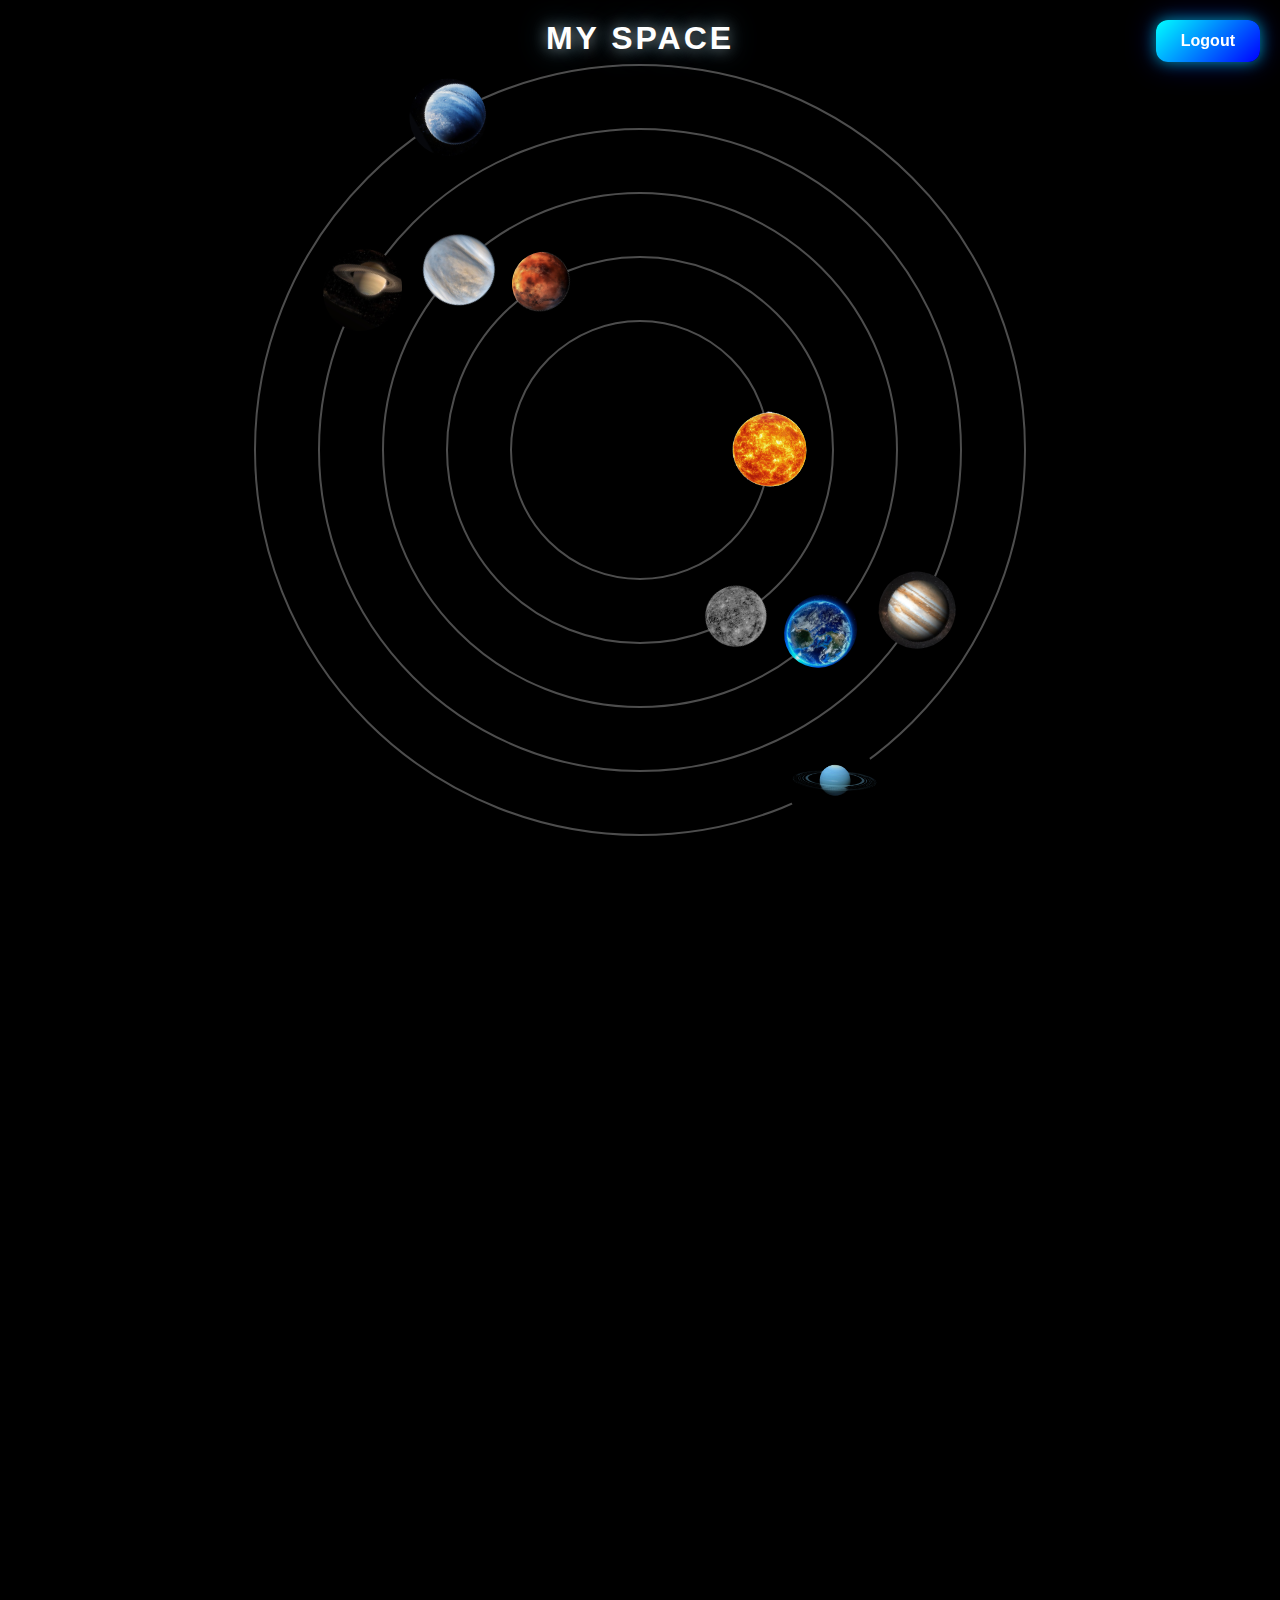
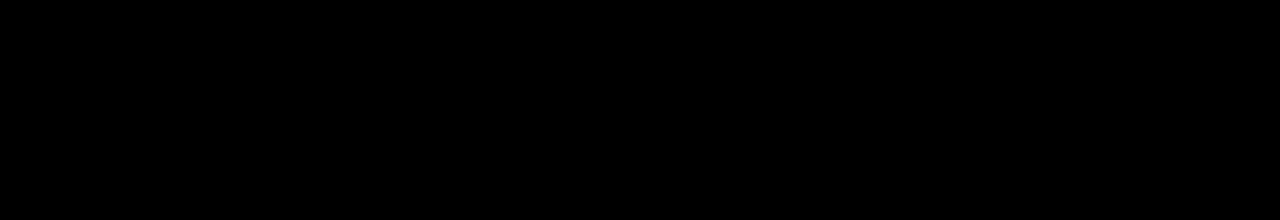
<file: myspace.html>
<!DOCTYPE html>
<html lang="en">
<head>
<meta charset="UTF-8">
<meta name="viewport" content="width=device-width, initial-scale=1.0">
<link rel="stylesheet" href="myspace.css">
</head>
<body>

<div class="title">
  <h1>
    MY SPACE
  </h1>
  <button id="logout">Logout</button>
</div>

<!-- Ring 1 → 1 planet -->
<div class="ring" style="width:20vw; height:20vw;">
    <div class="planet-wrapper wrapper-1">
        <div class="planet" data-planet="1"></div>
    </div>
</div>

<!-- Ring 2 → 2 planets -->
<div class="ring" style="width:30vw; height:30vw;">
    <div class="planet-wrapper wrapper-2a">
        <div class="planet" data-planet="2"></div>
    </div>
    <div class="planet-wrapper wrapper-2b">
        <div class="planet" data-planet="3"></div>
    </div>
</div>

<!-- Ring 3 → 2 planets -->
<div class="ring" style="width:40vw; height:40vw;">
    <div class="planet-wrapper wrapper-3a">
        <div class="planet" data-planet="4"></div>
    </div>
    <div class="planet-wrapper wrapper-3b">
        <div class="planet" data-planet="5"></div>
    </div>
</div>

<!-- Ring 4 → 2 planets -->
<div class="ring" style="width:50vw; height:50vw;">
    <div class="planet-wrapper wrapper-4a">
        <div class="planet" data-planet="6"></div>
    </div>
    <div class="planet-wrapper wrapper-4b">
        <div class="planet" data-planet="7"></div>
    </div>
</div>

<!-- Ring 5 → 2 planets -->
<div class="ring" style="width:60vw; height:60vw;">
    <div class="planet-wrapper wrapper-5a">
        <div class="planet" data-planet="8"></div>
    </div>
    <div class="planet-wrapper wrapper-5b">
        <div class="planet" data-planet="9"></div>
    </div>
</div>

<script src="myspace.js"></script>
</body>
</html>
</file>
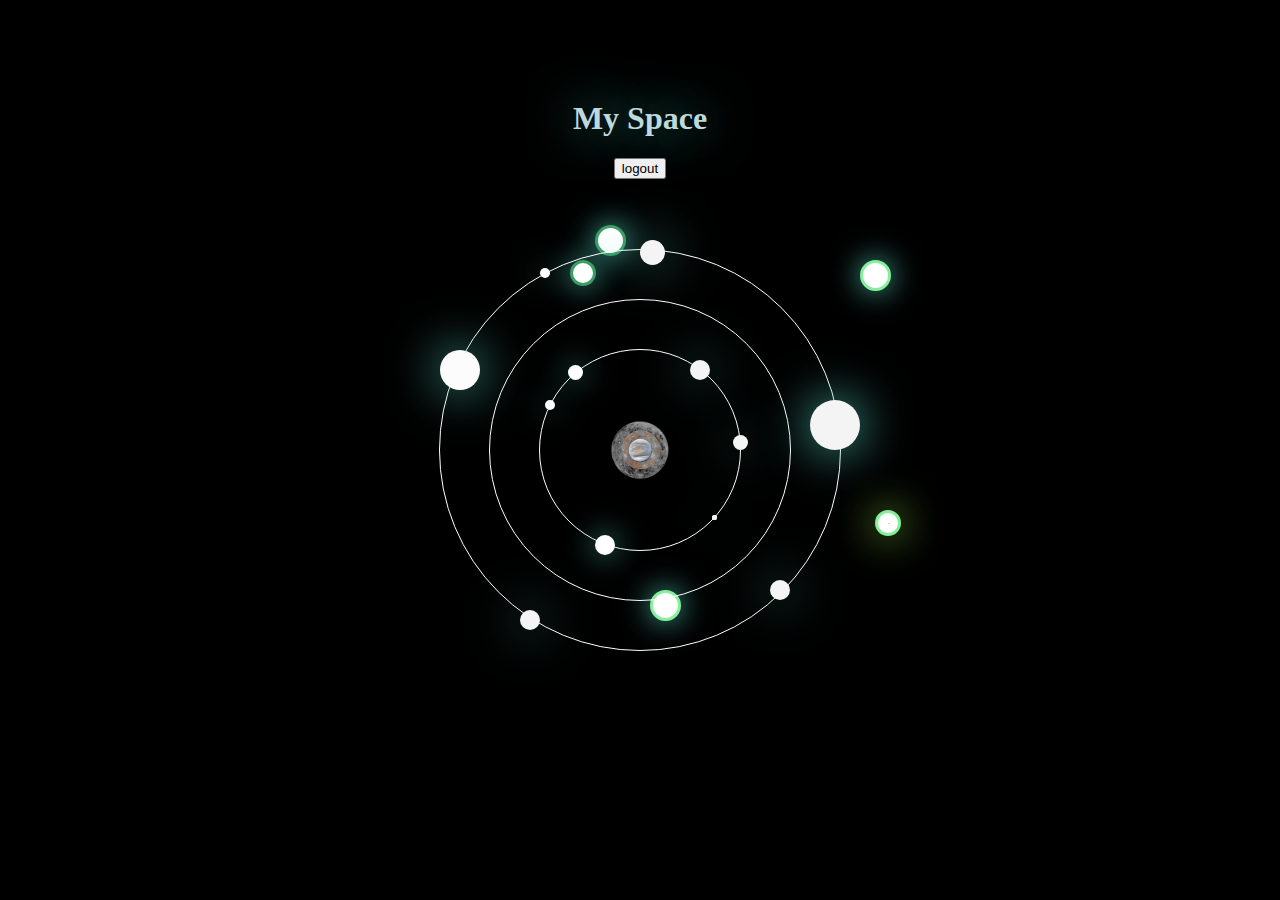
<file: MySpace.html>
<!DOCTYPE html>

<html>
<head>
    <meta charset="UTF-8">
    <meta http-equiv="X-UA-Compatible"
    content="IE=edge">
    <meta name ="viewport" conetnt="width=device-width, initial-scale=1.0">
    <title> My Space </title>
    <link rel="icon" type="img/png" href="icons8-pixel-heart-48 Small.png">
</head>
<body>
    <link rel="stylesheet" type="text/css" href="style_index.css">
<div class = "title">
    <h1> My Space</h1>
    <a href="SignUp.html"><button id="logout">logout</button></a>
</div>
<div class="box">
	<a class="button" href="#popup1">Pop</a>
</div>
<div id="popup1" class="overlay">
	<div class="popup">
		<h4>Thoughts...</h4>
		<a class="close" href="#">&times;</a>
		<div class="content">
      <p><label for="prompt">prompt:</label> 
        <br>
        <textarea id ="prompt" 
        name = "prompt" rows="6" cols="40"> Enter text here </textarea>
        </p>
		</div>
	</div>
</div>
<div class="box2">
	<a class="button2" href="#popup2">Pop</a>
</div>
<div id="popup2" class="overlay2">
	<div class="popup2">
		<h4>Thoughts...</h4>
		<a class="close2" href="#">&times;</a>
		<div class="content2">
      <p><label for="prompt2">prompt:</label> 
        <br>
        <textarea id ="prompt2" 
        name = "prompt2" rows="6" cols="40"> Enter text here</textarea>
        </p>
		</div>
	</div>
</div>
<div class="box3">
	<a class="button3" href="#popup3">Pop</a>
</div>
<div id="popup3" class="overlay3">
	<div class="popup3">
		<h4>Thoughts...</h4>
		<a class="close3" href="#">&times;</a>
		<div class="content3">
      <p><label for="prompt3">prompt:</label> 
        <br>
        <textarea id ="prompt3" 
        name = "prompt3" rows="6" cols="40"> Enter text here</textarea>
        </p>
		</div>
	</div>
</div>
<div class="box4">
	<a class="button4" href="#popup4">Pop</a>
</div>
<div id="popup4" class="overlay4">
	<div class="popup4">
		<h4>Thoughts...</h4>
		<a class="close4" href="#">&times;</a>
		<div class="content4">
      <p><label for="prompt4">prompt:</label> 
        <br>
        <textarea id ="prompt4" 
        name = "prompt4" rows="6" cols="40"> Enter text here  </textarea>
        </p>
		</div>
	</div>
</div>
<div class="box5">
	<a class="button5" href="#popup5">Pop</a>
</div>
<div id="popup5" class="overlay5">
	<div class="popup5">
		<h4>Thoughts...</h4>
		<a class="close5" href="#">&times;</a>
		<div class="content5">
      <p><label for="prompt5">prompt:</label> 
        <br>
        <textarea id ="prompt5" 
        name = "prompt5" rows="6" cols="40"> Enter text here</textarea>
        </p>
		</div>
	</div>
</div>
<div class = "ring_1st">
    <div class = "circle"></div>
    <div class = "circle_3"></div>
    <div class = "circle_2"></div>
    <div class = "circle_4"></div>
    <div class = "circle_5"></div>
</div>
<div class = "ring_3rd">
    <div class="circle_3_1"></div>
    <div class="circle_3_2"></div>
    <div class="circle_3_3"></div>
    <div class="circle_3_4"></div>
    <div class="circle_3_5"></div>
    <div class="circle_3_6"></div>
    <div class="circle_3_7"></div>
 </div>
 <div class = "ring_2nd">
    <div class = "circle_2_1"></div>
    <div class = "circle_2_2"></div>
    <div class = "circle_2_3"></div>
    <div class = "circle_2_4"></div>
    <div class = "circle_2_5"></div>
    <div class = "circle_2_6"></div>
 </div>
</body>
</html>
</file>
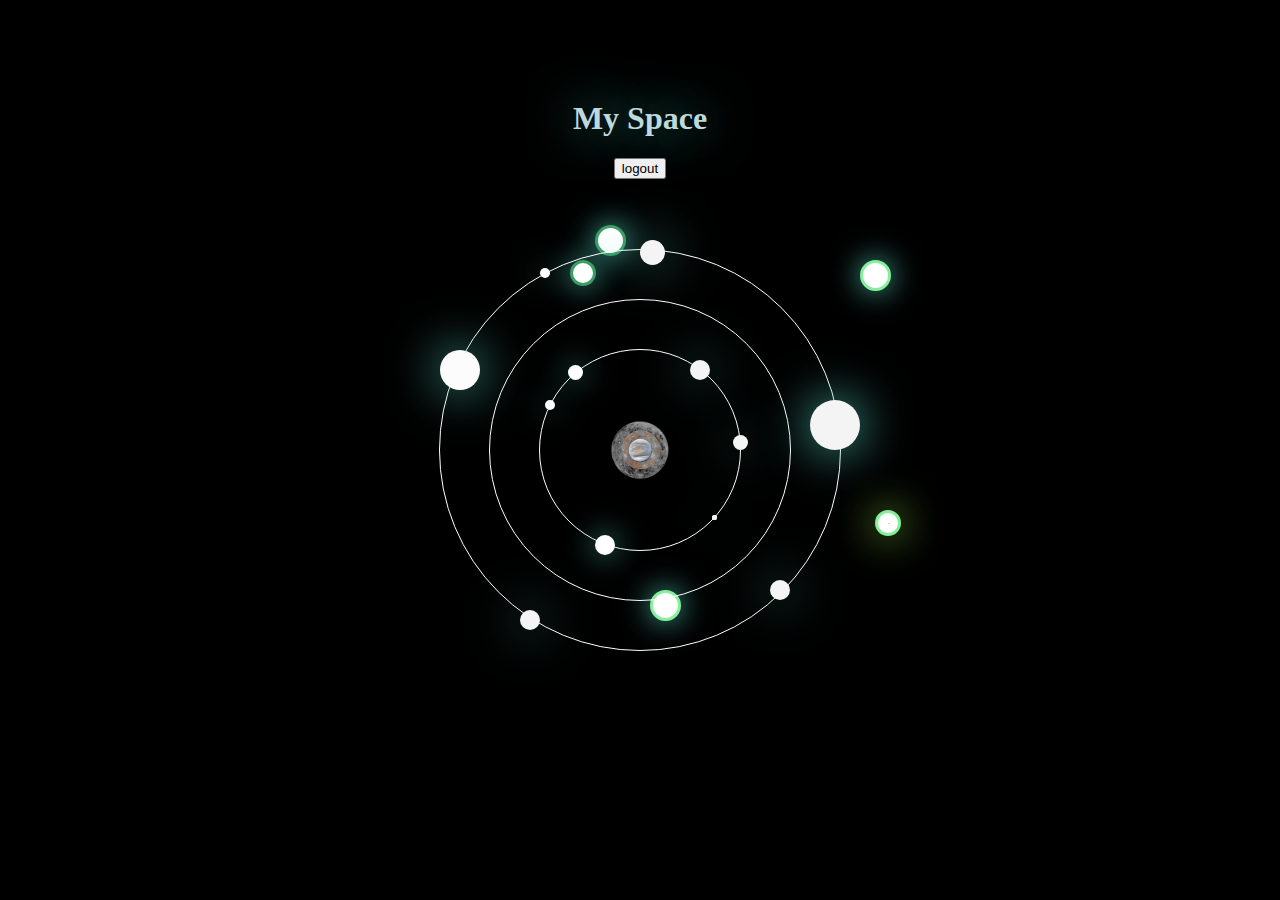
<file: space.html>
<!DOCTYPE html>

<html>
<head>
    <meta charset="UTF-8">
    <meta http-equiv="X-UA-Compatible"
    content="IE=edge">
    <meta name ="viewport" conetnt="width=device-width, initial-scale=1.0">
    <title> My Space </title>
    <link rel="icon" type="img/png" href="icons8-pixel-heart-48 Small.png">
</head>
<body>
    <link rel="stylesheet" type="text/css" href="style_index.css">
<div class = "title">
    <h1> My Space</h1>
    <a href="SignUp.html"><button id="logout">logout</button></a>
</div>
<div class="box">
	<a class="button" href="#popup1">Pop</a>
</div>
<div id="popup1" class="overlay">
	<div class="popup">
		<h4>Thoughts...</h4>
		<a class="close" href="#">&times;</a>
		<div class="content">
      <p><label for="prompt">prompt:</label> 
        <br>
        <textarea id ="prompt" 
        name = "prompt" rows="6" cols="40"> Enter text here </textarea>
        </p>
		</div>
	</div>
</div>
<div class="box2">
	<a class="button2" href="#popup2">Pop</a>
</div>
<div id="popup2" class="overlay2">
	<div class="popup2">
		<h4>Thoughts...</h4>
		<a class="close2" href="#">&times;</a>
		<div class="content2">
      <p><label for="prompt2">prompt:</label> 
        <br>
        <textarea id ="prompt2" 
        name = "prompt2" rows="6" cols="40"> Enter text here</textarea>
        </p>
		</div>
	</div>
</div>
<div class="box3">
	<a class="button3" href="#popup3">Pop</a>
</div>
<div id="popup3" class="overlay3">
	<div class="popup3">
		<h4>Thoughts...</h4>
		<a class="close3" href="#">&times;</a>
		<div class="content3">
      <p><label for="prompt3">prompt:</label> 
        <br>
        <textarea id ="prompt3" 
        name = "prompt3" rows="6" cols="40"> Enter text here</textarea>
        </p>
		</div>
	</div>
</div>
<div class="box4">
	<a class="button4" href="#popup4">Pop</a>
</div>
<div id="popup4" class="overlay4">
	<div class="popup4">
		<h4>Thoughts...</h4>
		<a class="close4" href="#">&times;</a>
		<div class="content4">
      <p><label for="prompt4">prompt:</label> 
        <br>
        <textarea id ="prompt4" 
        name = "prompt4" rows="6" cols="40"> Enter text here  </textarea>
        </p>
		</div>
	</div>
</div>
<div class="box5">
	<a class="button5" href="#popup5">Pop</a>
</div>
<div id="popup5" class="overlay5">
	<div class="popup5">
		<h4>Thoughts...</h4>
		<a class="close5" href="#">&times;</a>
		<div class="content5">
      <p><label for="prompt5">prompt:</label> 
        <br>
        <textarea id ="prompt5" 
        name = "prompt5" rows="6" cols="40"> Enter text here</textarea>
        </p>
		</div>
	</div>
</div>
<div class = "ring_1st">
    <div class = "circle"></div>
    <div class = "circle_3"></div>
    <div class = "circle_2"></div>
    <div class = "circle_4"></div>
    <div class = "circle_5"></div>
</div>
<div class = "ring_3rd">
    <div class="circle_3_1"></div>
    <div class="circle_3_2"></div>
    <div class="circle_3_3"></div>
    <div class="circle_3_4"></div>
    <div class="circle_3_5"></div>
    <div class="circle_3_6"></div>
    <div class="circle_3_7"></div>
 </div>
 <div class = "ring_2nd">
    <div class = "circle_2_1"></div>
    <div class = "circle_2_2"></div>
    <div class = "circle_2_3"></div>
    <div class = "circle_2_4"></div>
    <div class = "circle_2_5"></div>
    <div class = "circle_2_6"></div>
 </div>
</body>
</html>
</file>
<file: myspace.css>
body {
  margin: 0;
  height: 100vh;
  background: #000;
  overflow: hidden;
}

body::before {
  content: "";
  position: absolute;
  width: 200%;
  height: 200%;
  background: transparent url("https://www.transparenttextures.com/patterns/stardust.png") repeat;
  animation: moveStars 60s linear infinite;
}

@keyframes moveStars {
  from { transform: translate(0, 0); }
  to { transform: translate(-500px, -500px); }
}

/* Title */
.title h1 {
    font-family: 'Exo 2', sans-serif; /* modern, techy font */
    font-weight: 800;
    font-size: px;
    color: #fff;
    letter-spacing: 3px;
    text-align: center;
    margin-top: 20px;
    text-shadow: 0 0 15px rgba(255, 255, 255, 0.6), 0 0 30px rgba(0, 191, 255, 0.4);
}

#logout {
    position: absolute;
    top: 20px;
    right: 20px;
    padding: 12px 25px;
    background: linear-gradient(135deg, #0ff, #00f);
    color: #fff;
    border: none;
    border-radius: 12px;
    font-size: 16px;
    font-weight: 600;
    cursor: pointer;
    box-shadow: 0 0 15px rgba(0, 255, 255, 0.6), 0 0 30px rgba(0, 0, 255, 0.4);
    transition: all 0.3s ease;
    backdrop-filter: blur(5px);
}

#logout:hover {
    transform: scale(1.1);
    box-shadow: 0 0 25px rgba(0, 255, 255, 0.8), 0 0 50px rgba(0, 0, 255, 0.6);
    background: linear-gradient(135deg, #00f, #0ff);
}

/* Orbit rings */
.ring {
  position: absolute;
  top: 50%;
  left: 50%;
  border: 2px solid rgba(255, 255, 255, 0.3);
  border-radius: 50%;
  transform: translate(-50%, -50%);
  pointer-events: none; /* allow clicks to pass through ring */
}


/* Wrapper rotates planet */
.planet-wrapper {
    position: absolute;
    top: 50%;
    left: 50%;
    transform-origin: center center;
    animation: orbit linear infinite;
   
    z-index: 1; /* ensure it’s below planets */
}

/* Planet itself */
.planet {
    pointer-events: auto; /* allow clicks */
    z-index: 10; /* make sure it’s on top */
    position: absolute;
    border-radius: 50%;
    width: 5vw;   /* make sure width = height */
    height: 5vw;
    background-size: cover;
    top: 50%;
    left: 50%;
    cursor: pointer;
}


/* Planet sizes */
.planet[data-planet="1"] { width:6vw; height:6vw; background-image:url("planets/1.png"); }
.planet[data-planet="2"] { width:5vw; height:5vw; background-image:url("planets/2.png"); }
.planet[data-planet="3"] { width:5vw; height:5vw; background-image:url("planets/3.png"); }
.planet[data-planet="4"] { width:5.5vw; height:5.9vw; background-image:url("planets/4.png"); }
.planet[data-planet="5"] { width:6vw; height:6vw; background-image:url("planets/5.png"); }
.planet[data-planet="6"] { width:6vw; height:6vw; background-image:url("planets/6.png"); }
.planet[data-planet="7"] { width:6vw; height:6.5vw; background-image:url("planets/7.png"); }
.planet[data-planet="8"] { width:7vw; height:7vw; background-image:url("planets/8.png"); }
.planet[data-planet="9"] { width:6vw; height:6vw; background-image:url("planets/9.png"); }

/* Orbit animations with different speeds and rotations */
.wrapper-1 { animation-duration:12s; transform: rotate(0deg); }
.wrapper-2a { animation-duration:18s; transform: rotate(60deg); }
.wrapper-2b { animation-duration:25s; transform: rotate(240deg); }
.wrapper-3a { animation-duration:30s; transform: rotate(45deg); }
.wrapper-3b { animation-duration:40s; transform: rotate(225deg); }
.wrapper-4a { animation-duration:45s; transform: rotate(30deg); }
.wrapper-4b { animation-duration:50s; transform: rotate(210deg); }
.wrapper-5a { animation-duration:55s; transform: rotate(60deg); }
.wrapper-5b { animation-duration:60s; transform: rotate(240deg); }

@keyframes orbit {
    0% { transform: rotate(0deg); }
    100% { transform: rotate(360deg); }
}

/* Position planets at orbit distance (half of ring width) */
/* Position planets at orbit distance (half of ring width) */
.wrapper-1 .planet { transform: translateX(10vw) translate(-50%, -50%); } /* ring 20vw */
.wrapper-2a .planet,
.wrapper-2b .planet { transform: translateX(15vw) translate(-50%, -50%); } /* ring 30vw */
.wrapper-3a .planet,
.wrapper-3b .planet { transform: translateX(20vw) translate(-50%, -50%); } /* ring 40vw */
.wrapper-4a .planet,
.wrapper-4b .planet { transform: translateX(25vw) translate(-50%, -50%); } /* ring 50vw */
.wrapper-5a .planet,
.wrapper-5b .planet { transform: translateX(30vw) translate(-50%, -50%); } /* ring 60vw */
</file>
<file: style_index.css>
body{
    background-color: rgb(0, 0, 0);
    
}
.title{
    color: rgb(189, 217, 221);
    margin-top: 100px;
    text-align: center;
    font-family: 'Times New Roman', Times, serif;
    text-shadow: 0 0 50px #51c1b0 ;
    

}
.button {
    font-size: 1px;
    width:5px;
    height: 5px;
    padding: 10px;
    color: #fff;
    background-color: rgb(255, 255, 255);
    position: absolute;
    border: 3px solid #3d9c63;
    border-radius: 50%;
    text-decoration: none;
    top:100px;
    left:0px;
    margin-left: 595px;
    margin-top: 125px;
    cursor: pointer;
    transition: all 0.003s ease-out;
    overflow: hidden;
    box-shadow: 0 0 30px #51c1b0;
  }
  .button:hover {
    background: #d3e6db;
  }
  
  .overlay {
    position: fixed;
    top: 0px;
    bottom: 0;
    left: 0;
    right: 100px;
    background: rgb(3, 13, 37);
    transition: opacity 500ms;
    visibility: hidden;
    opacity: 0;
    ;
  }
  .overlay:target {
    visibility: visible;
    opacity: 1;
  }
  
  .popup {
    margin: 70px auto;
    padding: 20px;
    background: #fff;
    border-radius: 5px;
    width: 30%;
    position: relative;
    transition: all 0.02s ease-in-out;
  }
  
  .popup h4 {
    margin-top: 0;
    color: #04032c;
    font-family: Tahoma, Arial, sans-serif;
  }
  .popup .close {
    position: absolute;
    top: 20px;
    right: 30px;
    transition: all 200ms;
    font-size: 30px;
    font-weight: bold;
    text-decoration: none;
    color: #333;
  }
  .popup .close:hover {
    color: #06D85F;
  }
  .popup .content {
    max-height: 30%;
    overflow: auto;
  }
  
  @media screen and (max-width: 700px){
    .box{
      width: 70%;
    }
    .popup{
      width: 70%;
    }
  }
  /* 2nd planet*/
  .button2 {
    font-size: 1px;
    width:0px;
    height: 0px;
    padding: 10px;
    color: #fff;
    background-color: rgb(255, 255, 255);
    position: absolute;
    border: 3px solid #3d9c63;
    border-radius: 50%;
    text-decoration: none;
    top:100px;
    left:0px;
    margin-left: 570px;
    margin-top: 160px;
    cursor: pointer;
    transition: all 0.3s ease-out;
    overflow: hidden;
    box-shadow: 0 0 30px #51c1b0;
    
  }
  .button2:hover {
    background: #d3e6db;
  }
  .overlay2 {
    position: fixed;
    top: 0px;
    bottom: 0;
    left: 0;
    right: 100px;
    background: rgb(3, 13, 37);
    transition: opacity 500ms;
    visibility: hidden;
    opacity: 0;
    ;
  }
  .overlay2:target {
    visibility: visible;
    opacity: 1;
  }
  
  .popup2 {
    margin: 70px auto;
    padding: 20px;
    background: #fff;
    border-radius: 5px;
    width: 30%;
    position: relative;
    transition: all 0.02s ease-in-out;
  }
  
  .popup2 h4 {
    margin-top: 0;
    color: #020621;
    font-family: Tahoma, Arial, sans-serif;
  }
  .popup2 .close2 {
    position: absolute;
    top: 20px;
    right: 30px;
    transition: all 200ms;
    font-size: 30px;
    font-weight: bold;
    text-decoration: none;
    color: #333;
  }
  .popup2 .close2:hover {
    color: #06D85F;
  }
  .popup2 .content2 {
    max-height: 30%;
    overflow: auto;
  }
  
  @media screen and (max-width: 700px){
    .box2{
      width: 70%;
    }
    .popup2{
      width: 70%;
    }
  }
  .button3 {
    font-size: 1px;
    width:5px;
    height: 5px;
    padding: 10px;
    color: #fff;
    background-color: rgb(255, 255, 255);
    position: absolute;
    border: 3px solid #85f09c;
  
    border-radius: 50%;
    text-decoration: none;
    top:100px;
    left:0px;
    margin-left: 650px;
    margin-top: 490px;
    cursor: pointer;
    transition: all 0.3s ease-out;
    overflow: hidden;
    box-shadow: 0 0 30px #51c1b0;
  }
  .button3:hover {
    background: #d3e6db;
  }
  .overlay3 {
    position: fixed;
    top: 0px;
    bottom: 0;
    left: 0;
    right: 100px;
    background: rgb(3, 13, 37);
    transition: opacity 500ms;
    visibility: hidden;
    opacity: 0;
    ;
  }
  .overlay3:target {
    visibility: visible;
    opacity: 1;
  }
  .popup3 {
    margin: 70px auto;
    padding: 20px;
    background: #fff;
    border-radius: 5px;
    width: 30%;
    position: relative;
    transition: all 0.02s ease-in-out;
  }
  .popup3 h4 {
    margin-top: 0;
    color: #04032c;
    font-family: Tahoma, Arial, sans-serif;
  }
  .popup3 .close3 {
    position: absolute;
    top: 20px;
    right: 30px;
    transition: all 200ms;
    font-size: 30px;
    font-weight: bold;
    text-decoration: none;
    color: #333;
  }
  .popup3 .close3:hover {
    color: #06D85F;
  }
  .popup3 .content3 {
    max-height: 30%;
    overflow: auto;
  }
  
  @media screen and (max-width: 700px){
    .box3{
      width: 70%;
    }
    .popup3{
      width: 70%;
    }
  }
  .button5 {
    font-size: 1px;
    width:5px;
    height: 5px;
    padding: 10px;
    color: #fff;
    background-color: rgb(255, 255, 255);
    position: absolute;
    border: 3px solid #85f09c;
  
    border-radius: 50%;
    text-decoration: none;
    top:100px;
    left:0px;
    margin-left: 860px;
    margin-top: 160px;
    cursor: pointer;
    transition: all 0.3s ease-out;
    overflow: hidden;
    box-shadow: 0 0 30px #51c1b0;
  }
  .button5:hover {
    background: #d3e6db;
  }
  
  .overlay5 {
    position: fixed;
    top: 0px;
    bottom: 0;
    left: 0;
    right: 100px;
    background: rgb(3, 13, 37);
    transition: opacity 500ms;
    visibility: hidden;
    opacity: 0;
    ;
  }
  .overlay5:target {
    visibility: visible;
    opacity: 1;
  }
  
  .popup5 {
    margin: 70px auto;
    padding: 20px;
    background: #fff;
    border-radius: 5px;
    width: 30%;
    position: relative;
    transition: all 0.02s ease-in-out;
  }
  
  .popup5 h4 {
    margin-top: 0;
    color: #04032c;
    font-family: Tahoma, Arial, sans-serif;
  }
  .popup5 .close5 {
    position: absolute;
    top: 20px;
    right: 30px;
    transition: all 200ms;
    font-size: 30px;
    font-weight: bold;
    text-decoration: none;
    color: #333;
  }
  .popup5 .close5:hover {
    color: #06D85F;
  }
  .popup5 .content5 {
    max-height: 30%;
    overflow: auto;
  }
  
  @media screen and (max-width: 700px){
    .box5{
      width: 70%;
    }
    .popup5{
      width: 70%;
    }
  }
  /* 2nd planet*/
  .button4 {
    font-size: 1px;
    width:0px;
    height: 0px;
    padding: 10px;
    color: #432525;
    background-color: rgb(255, 255, 255);
    position: absolute;
    border: 3px solid #85f09c;
    border-radius: 50%;
    text-decoration: none;
    top:100px;
    left:0px;
    margin-left: 875px;
    margin-top: 410px;
    cursor: pointer;
    transition: all 0.3s ease-out;
    overflow: hidden;
    box-shadow: 0 0 40px #95df46;
    
  }
  .button4:hover {
    background: #d3e6db;
  }
  
  .overlay4 {
    position: fixed;
    top: 0px;
    bottom: 0;
    left: 0;
    right: 100px;
    background: rgb(3, 13, 37);
    transition: opacity 500ms;
    visibility: hidden;
    opacity: 0;
    ;
  }
  .overlay4:target {
    visibility: visible;
    opacity: 1;
  }
  
  .popup4 {
    margin: 70px auto;
    padding: 20px;
    background: #fff;
    border-radius: 5px;
    width: 30%;
    position: relative;
    transition: all 0.02s ease-in-out;
  }
  
  .popup4 h4 {
    margin-top: 0;
    color: #020621;
    font-family: Tahoma, Arial, sans-serif;
  }
  .popup4 .close4 {
    position: absolute;
    top: 20px;
    right: 30px;
    transition: all 200ms;
    font-size: 30px;
    font-weight: bold;
    text-decoration: none;
    color: #333;
  }
  .popup4 .close4:hover {
    color: #06D85F;
  }
  .popup4 .content4 {
    max-height: 30%;
    overflow: auto;
  }
  
  @media screen and (max-width: 700px){
    .box4{
      width: 70%;
    }
    .popup4{
      width: 70%;
    }
  }
.ring_1st{
    width: 300px;
    height: 300px;
    border:1px solid white;
    position: absolute;
    top: 0;
    bottom: 0;
    left: 0;
    right: 0;
    margin: auto;
    border-radius: 50%;
}
.circle{
    width: 40px;
    height: 40px;
    background-image: url('planets/1.png');
    background-size: cover;
    position: absolute;
    top: 0;
    bottom: 0;
    left: 0;
    right: 0;
    overflow: hidden;
    margin:auto;
    box-shadow: 30px;
    animation: glow 1s infinite alternate;
    -webkit-animation:circle 5s linear infinite;
    animation: circle 5s linear infinite;
}
@-webkit-keyframes circle{

    0%{
        transform: rotate(0deg)translate(-150px)rotate(0deg);
    
    }
    100%{
        transform: rotate(360deg) translate(-150px)rotate(-360deg);
    }
}
.circle_2{

    width: 60px;
    height: 60px;
    background-image: url('planets/2.png');
    background-size: cover;
    position: absolute;
    top: 0;
    bottom: 0;
    left: 0;
    right: 0;
    overflow: hidden;
    margin:auto;
    -webkit-animation:circle 8s linear infinite;
    animation: circle 9s linear infinite;


}
@-webkit-keyframes .circle_2{
    0%{
        transform: rotate(0deg)translate(-152px)rotate(0deg);
    
    }
    100%{
        transform: rotate(360deg) translate(-152px)rotate(-360deg);
    }
}
.circle_3{
    width: 30px;
    height: 30px;
    background-image: url('planets/3.png');
    background-size: cover;
    position: absolute;
    top: 0;
    bottom: 0;
    left: 0;
    right: 0;
    overflow: hidden;
    margin:auto;
    -webkit-animation:circle 5s linear infinite;
    animation: circle 3s linear infinite;

 }
.circle_4{
    width: 15px;
    height: 15px;
    background-image: url('planets/4.png');
    background-size: cover;
    position: absolute;
    top: 0;
    bottom: 0;
    left: 0;
    right: 0;
    overflow: hidden;
    margin:auto;
    -webkit-animation:circle 20s linear infinite;
    animation: circle 20s linear infinite;

}
.circle_5{
    width: 25px;
    height: 25px;
    background-image: url('planets/5.png');
    background-size: cover;
    position: absolute;
    top: 0;
    bottom: 0;
    left: 0;
    right: 0;
    overflow: hidden;
    margin:auto;
    -webkit-animation:circle 2s linear infinite;
    animation: circle 2s linear infinite;

}
.ring_2nd{
    width: 400px;
    height: 400px;
    border:1px solid white;
    position: absolute;
    top: 0;
    bottom: 0;
    left: 0;
    right: 0;
    margin: auto;
    border-radius: 50%;
 }
.ring_3rd{
    width: 200px;
    height: 200px;
    border:1px solid white;
    position: absolute;
    top: 0;
    bottom: 0;
    left: 0;
    right: 0;
    margin: auto;
    border-radius: 50%;
 
 
 }
.circle_3_1{
    width: 10px;
    height: 10px;
    background-color: white;
    border-radius: 50%;
    position: absolute;
    top: 50px;
    bottom: 30px;
    left: 5px;
    right: 40px;
    box-shadow: 0 0 30px  #51c1b0;
    animation: glow;

}
.circle_3_2{
    width: 15px;
    height: 15px;
    background-color: white;
    border-radius: 50%;
    position: absolute;
    top: 15px;
    bottom: 0px;
    left: 28px;
    right: 0px;
    box-shadow: 0 0 30px #51c1b0;
    animation: glow ;


}
.circle_3_3{
    width: 20px;
    height: 20px;
    background-color: white;
    border-radius: 50%;
    position: absolute;
    top: 185px;
    bottom: 30px;
    left: 55px;
    right: 40px;
    box-shadow: 0 0 30px #51c1b0;
    animation: glow;
}
.circle_3_4{
    width: 5px;
    height: 5px;
    background-color:#f4f4f4;
    border-radius: 50%;
    position: absolute;s
    top: 5px;
    bottom: 30px;
    left: 172px;
    right: 50px;
    box-shadow: 0 0 50px #51c1b0;
    animation: glow;

}
.circle_3_5{
    width: 15px;
    height: 15px;
    background-color:#f4f4f4;
    border-radius: 50%;
    position: absolute;s
    top: 0px;
    bottom: 100px;
    left: 193px;
    right: 50px;
    box-shadow: 0 0 50px #51c1b0;
    animation: glow;

}
.circle_3_6{
    width: 5px;
    height: 5px;
    background-color:#f4f4f4;
    border-radius: 50%;
    position: absolute;s
    top: 5px;
    bottom: 30px;
    left: 172px;
    right: 50px;
    box-shadow: 0 0 50px #51c1b0;
    animation: glow;

}
.circle_3_7{
    width: 20px;
    height: 20px;
    background-color:#f4f4f4;
    border-radius: 50%;
    position: absolute;s
    top: 0px;
    bottom: 170px;
    left: 150px;
    right: 50px;
    box-shadow: 0 0 50px #51c1b0;
    animation: glow;

}
.circle_2_1{ /*bottom circle in 3rd orbit*/
    width: 20px;
    height: 20px;
    background-color:#f4f4f4;
    border-radius: 50%;
    position: absolute;s
    top: 0px;
    bottom: 20px;
    left: 80px;
    right: 0px;
    box-shadow: 0 0 50px #51c1b0;
    animation: glow;

}
.circle_2_2{
    width: 50px;
    height: 50px;
    background-color:#f4f4f4;
    border-radius: 50%;
    position: absolute;s
    top: 0px;
    bottom: 200px;
    left: 370px;
    right: 0px;
    box-shadow: 0 0 50px #51c1b0;
    animation: glow;

}
.circle_2_3{
    width: 20px;
    height: 20px;
    background-color:#f4f4f4;
    border-radius: 50%;
    position: absolute;s
    top: 0px;
    bottom: 50px;
    left: 330px;
    right: 0px;
    box-shadow: 0 0 50px #51c1b0;
    animation: glow;

}
.circle_2_4{
    width: 25px;
    height: 25px;
    background-color:#f4f4f4;
    border-radius: 50%;
    position: absolute;
    top: -10px;
    bottom: 90px;
    left: 200px;
    right: 50px;
    box-shadow: 0 0 50px #51c1b0;
    animation: glow;

}
.circle_2_5{
    width: 40px;
    height: 40px;
    background-color:#fcfcfc;
    border-radius: 50%;
    position: absolute;
    top: 100px;
    bottom: 90px;
    left: 0px;
    right: 500px;
    box-shadow: 0 0 50px #51c1b0;
    animation: glow;

}
.circle_2_6{
    width: 10px;
    height: 10px;
    background-color:#ffffff;
    border-radius: 50%;
    position: absolute;
    top:18px;
    bottom: 100px;
    left: 100px;
    right: 0px;
    box-shadow: 0 0 30px #53a498;
}
</file>
